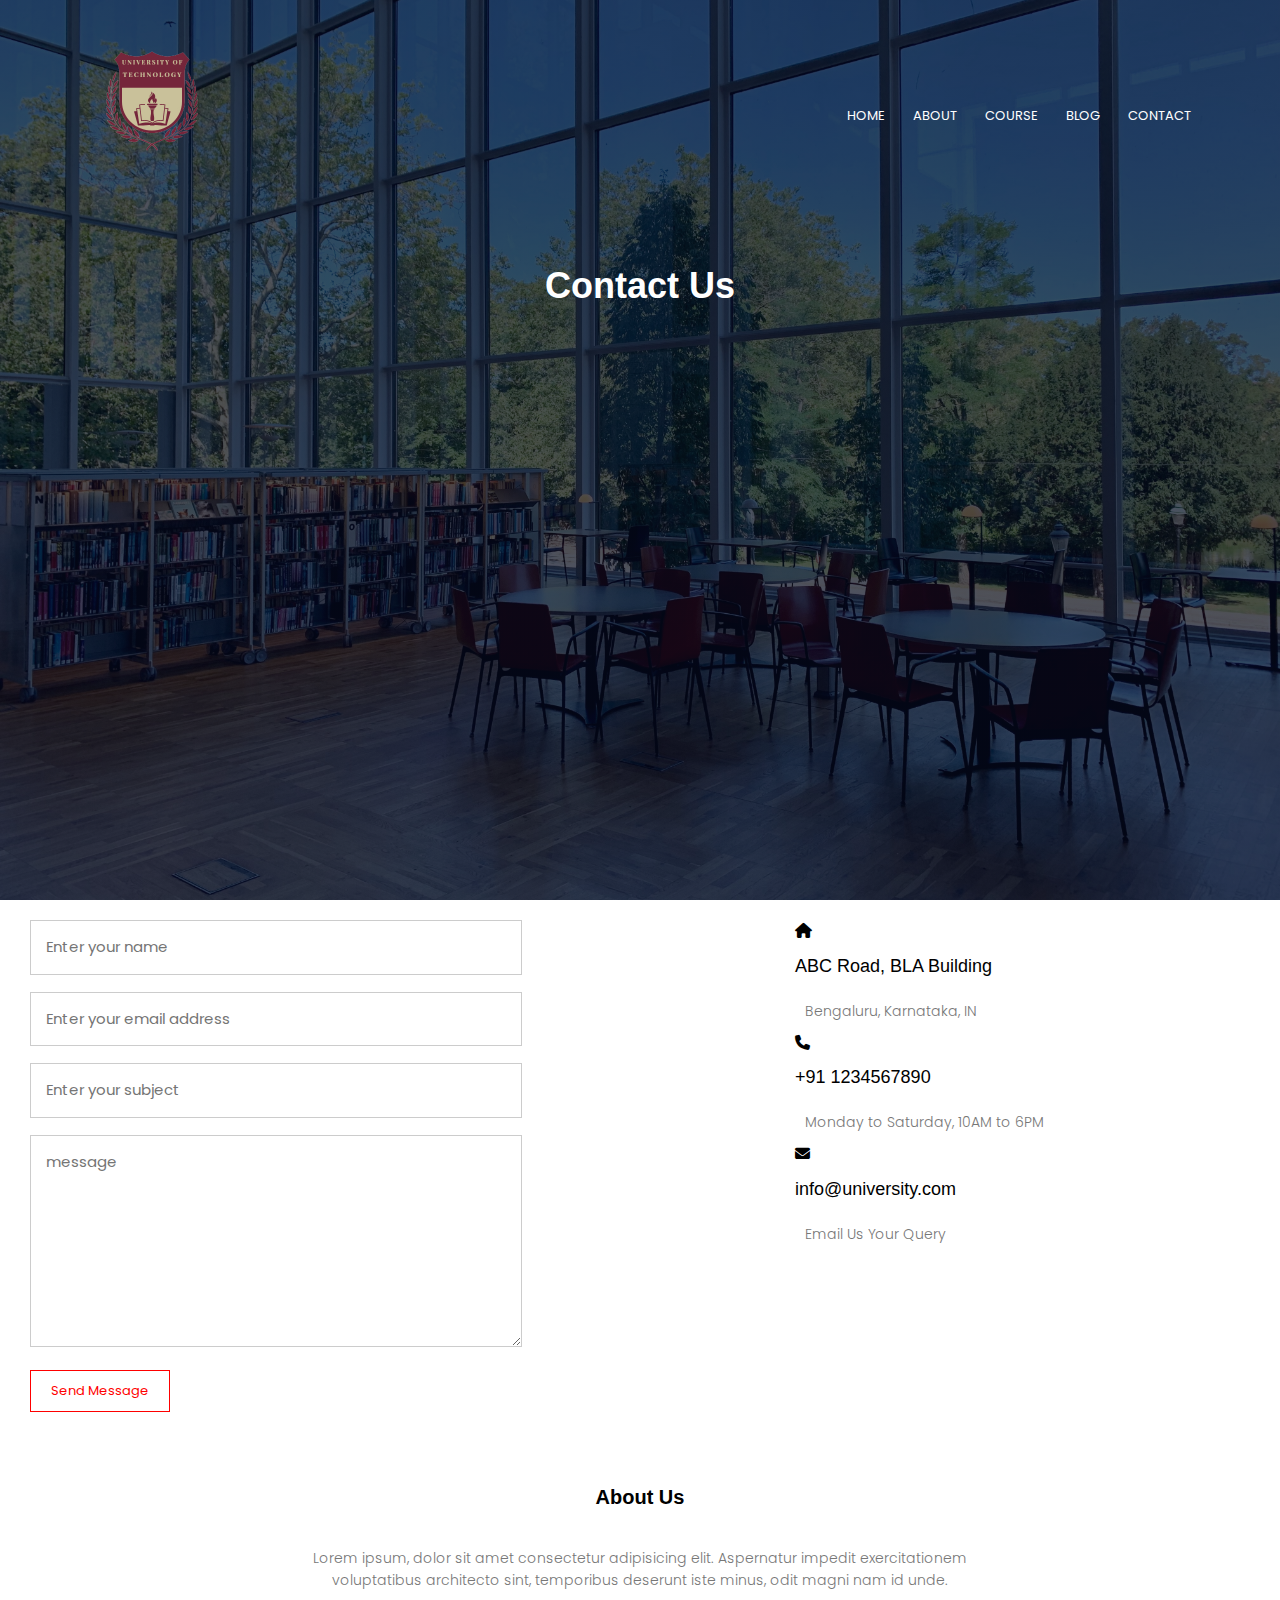
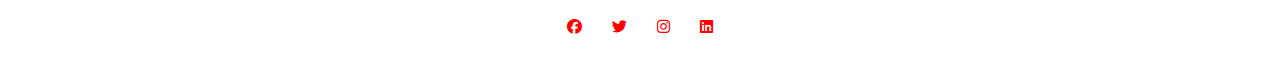
<file: contact.html>
<!DOCTYPE html>
<html>
  <head>
    <meta name="viewport" content="width=device-width, initial-scale=1.0" />
    <title>University of Technology</title>
    <link rel="icon" href="images/android-chrome-192x192.png" />
    <link rel="stylesheet" href="style.css" />
    <link rel="preconnect" href="https://fonts.googleapis.com" />
    <link rel="preconnect" href="https://fonts.gstatic.com" crossorigin />
    <link
      href="https://fonts.googleapis.com/css2?family=Poppins:wght@100;200;300;400&display=swap"
      rel="stylesheet"
    />
    <link rel="stylesheet" href="https://www.w3schools.com/w3css/4/w3.css" />

    <link
      rel="stylesheet"
      href="https://cdnjs.cloudflare.com/ajax/libs/font-awesome/6.4.0/css/all.min.css"
    />
  </head>
  <body>
    <section class="contact">
      <nav>
        <a href="index.html"><img src="images/logo.png" /></a>
        <div class="nav-links" id="navLinks">
          <i class="fa-solid fa-xmark" onclick="hideMenu()"></i>
          <ul>
            <li><a href="index.html">HOME</a></li>
            <li><a href="">ABOUT</a></li>
            <li><a href="">COURSE</a></li>
            <li><a href="">BLOG</a></li>
            <li><a href="">CONTACT</a></li>
          </ul>
        </div>
        <i class="fa-solid fa-bars" onclick="showMenu()"></i>
        <h1>Contact Us</h1>
      </nav>
    </section>

    <!-- -----section ------ -->
    <section class="contact-us">
        <div class="contact-col">
          <form action="">
            <input type="text" placeholder="Enter your name" required />
            <input type="email" placeholder="Enter your email address" required />
            <input type="text" placeholder="Enter your subject" required />
            <textarea name="" id="" cols="30" rows="8" placeholder="message"></textarea>
            <button type="submit" class="hero-tng red-btn">Send Message</button>
          </form>
        </div>
        <div>
          <div>
            <i class="fa-solid fa-house"></i>
            <span>
              <h5>ABC Road, BLA Building</h5>
              <p>Bengaluru, Karnataka, IN</p>
            </span>
          </div>
          <div>
            <i class="fa-solid fa-phone"></i>
            <span>
              <h5>+91 1234567890</h5>
              <p>Monday to Saturday, 10AM to 6PM</p>
            </span>
          </div>
          <div>
            <i class="fa-solid fa-envelope"></i>
            <span>
              <h5>info@university.com</h5>
              <p>Email Us Your Query</p>
            </span>
          </div>
        </div>
      </section>
      
    <!-- -----footer---- -->
    <section class="footer">
      <h4>About Us</h4>
      <p>
        Lorem ipsum, dolor sit amet consectetur adipisicing elit. Aspernatur
        impedit exercitationem<br />voluptatibus architecto sint, temporibus
        deserunt iste minus, odit magni nam id unde.
      </p>
      <div class="icons">
        <i class="fa-brands fa-facebook" aria-hidden="true"></i>
        <i class="fa-brands fa-twitter" aria-hidden="true"></i>
        <i class="fa-brands fa-instagram" aria-hidden="true"></i>
        <i class="fa-brands fa-linkedin" aria-hidden="true"></i>
      </div>
    </section>
    <!-- - - javascript for toggle menu -->
    <script>
      var navLinks = document.querySelector(".nav-links");
      function showMenu() {
        navLinks.style.right = "0";
      }
      function hideMenu() {
        navLinks.style.right = "-200px";
      }
    </script>
  </body>
</html>
</file>
<file: style.css>
*{
    margin : 0;
    padding : 0;
    font-family: 'Poppins', sans-serif;
}
 .header {
    min-height:100vh;
    width:100%;
    background-image: linear-gradient(rgba(4,9,30,0.7),rgba(4,9,30,0.7)),url(images/banner.jpg);
    background-position: center;
    background-size: cover;
    position:relative;
     
 }
 nav{
    display:flex;
    padding: 2% 6%;
    justify-content: space-between;
    align-items:center;
 }
 nav img{
     width: 150px;

 }
 .nav-links{
    flex : 1;
    text-align: right;
    margin-top: -80px;

 }
 .nav-links ul li{
    list-style: none;
    display: inline-block;
    padding: 8px 12px;
    position: relative;

 }
.nav-links ul li a{
    color:#fff;
    text-decoration: none;
    font-size: 13px;
}
.nav-links ul li::after{
    content:'';
    width: 0%;
    height:2px;
    background: #f44336;
    display: block;
    margin:auto;
    transition:0.5s;
}
.nav-links ul li:hover::after{
    width:100%;
}
.text-box{
    width:90%;
    color: #fff;
    position: absolute;
    top: 50%;
    left:50%;
    transform: translate(-50%,-50%);
    text-align: center;
}
.text-box h1{
    font-size: 62px;
}
.text-box p{
    margin: 10px 0 40px;
    font-size: 14px;
    color: #fff;
}
.hero-tng{
    display: inline-block;
    text-decoration: none;
    color: #fff;
    font-size: 13px;
    border: 1px solid #fff;
    padding: 12px 34px;
    background: transparent;
    cursor: pointer;
    position: relative;

}
.hero-tng:hover{
    border: 1px solid #f44336;
    background: #f44336;
    transition: 1s;
}

nav .fa-bars{
    display:none;
}
nav .fa-xmark{
   display: none;
}

@media screen and (max-width:700px){
    .text-box h1{
        font-size: 20px;
    }
    .nav-links ul li{
        display: block;
    }
    .nav-links{
        position: fixed;
        background: #f44336;
        height: 100vh;
        width: 200px;
        top: 0;
        right:-200px;
        text-align: left;
        z-index: 2;
        transition: 1s;
    }

    nav .fa-solid{
        display: block;
        color: white;
        margin: 10px;
        font-size: 22px;
        cursor: pointer;
        margin-top: 80px;

    }
    nav .fa-bars{
        display: block;
        color: white;
        margin: 10px;
        font-size: 22px;
        cursor: pointer;
        text-align: right;
        margin-top: -80px;
        
    }

    .nav-links ul{
        padding: 30px;
    }
} 

/*------- course-------- */

.course{
    width: 80%;
    margin: auto;
    text-align: center;
    padding-top: 100px;
}
h1{
    font-size:36px ;
    font-weight: 600;
}
p{
    color: #777;
    font-size: 14px;
    font-weight: 300;
    line-height: 22px;
    padding: 10px;
}

.row{
    margin-top: 5%;
    display: flex;
    justify-content: space-between;
}
.course-col{
    flex-basis: 31%;
    background:#fff3f3 ;
    border-radius: 10px;
    margin-bottom: 5%;
    padding: 20px 12px;
    box-sizing: border-box;
}
h3{
    text-align:center;
    font-weight: 600;
    margin: 10px 0;
}
.course-col:hover{
    box-shadow: 0 0 20px 0px rgba(0,0,0,0.2);
}
@media screen and (max-width: 700px){
    .row{
        flex-direction: column;
    }
}
/* ----------campus-------- */
.campus{
    width:80%;
    margin: auto;
    text-align: center;
    padding-top: 50px;
}
.campus-col{
    flex-basis: 32%;
    border-radius: 10px;
    margin-bottom: 30px;
    position: relative;
    overflow: hidden;
}
.campus-col img{
    width:100%;
}
.layer{
    background: transparent;
    height:100%;
    width: 100%;
    position: absolute;
    top: 0;
    left: 0;
}
.layer:hover{
    background: rgba(0,0,0,0.2);
}
.layer h3{
    width: 100%;
    font-weight: 500;
    color: white;
    font-size: 26px;
    bottom: 0;
    left:50%;
    transform: translateX(-50%);
    position: absolute;
    opacity: 0;
    transition: 0.5s;
}
.layer:hover h3{
    bottom: 49%;
    opacity: 1;
}
/* ----- Facilities------*/
.facilities{
    width:80%;
    margin: auto;
    text-align: center;
    padding-top: 100px;

}
.facilities-col{
    flex-basis: 31%;
    border-radius: 10px;
    margin-bottom: 5%;
    text-align: left;

}
.facilities-col img{
    width: 100%;
    height: 400px;
    border-radius: 10px;
}
.facilities-col p{
    padding: 0;

}
.facilities-col h3{
    margin-top: 16px;
    margin-bottom: 15px;
    text-align: left;
}
/* -----------testimonials-------------- */
.testimonials{
    width:80%;
    margin: auto;
    text-align: center;
    padding-top: 100px;
}
.testimonials-col{ 
    flex-basis: 44%;
    border-radius: 10px;
    margin-bottom: 5%;
    text-align: left;
    background: #fff3f3;
    padding: 25px;
    cursor: pointer;
    display: flex;
}
.testimonials-col img{
    height:50px;
    margin-left: 5px;
    margin-right: 30px;
    border-radius: 50%;
}
.testimonials-col p{
    padding: 0;
}
.testimonials-col h3{
    margin-top: 15px;
    text-align: left;
}
.testimonials-col .fa-solid{
    color: #f44336;
}
@media(max-width:700px){
    .testimonials-col img{
        margin-left:0px;
        margin-right: 15px;
    }
}

/* -------call to action -------- */

.cta{
    margin: 100px auto;
    width:80%;
    background-image: linear-gradient(rgba(0,0,0,0.7),rgba(0,0,0,0.7)),url(images/brett-jordan-kuEMUoDZepY-unsplash.jpg);
    background-position: center;
    background-size: cover;
    border-radius: 10px;
    text-align: center;
    padding: 100px 0;
}

.cta h1{
    color: white;
    margin-bottom: 40px;
    padding: 0;
}

@media (max-width:700px){
    .cta h1{
        font-size: 24px;
    }
}

/* --------footer ----------- */
.footer{
    width: 100%;
    text-align: center;
    padding: 30px 0;
}

.footer h4{
    margin-bottom: 25px;
    margin-top: 20px;
    font-weight: 600;
}

.icons .fa-brands{
    color:red;
    margin: 0 13px;
    cursor:pointer;
    padding: 18px 0;

}

/* -----contact-page----- */

.contact {
    min-height:100vh;
    width:100%;
    background-image: linear-gradient(rgba(4,9,30,0.7),rgba(4,9,30,0.7)),url(images/drahomir-posteby-mach-n4y3eiQSIoc-unsplash.jpg);
    background-position: center;
    background-size: cover;
    position:relative;
     
 }
.contact h1{
    font-size:36px ;
    font-weight: 600;
    color: #fff;
    text-align: center;
    padding-top: 10%;

}

.location{
    width:80%;
    margin:auto;
    padding: 80px 0;
}
.location iframe{
    width: 100%;
}

.contact-us {
    width: 80%;
    margin: 20px 30px ;
    display: flex;
    justify-content: space-between;
    align-items: flex-start;
  }
  
  .contact-col {
    width: 48%;
  }
  
  .contact-col form {
    margin-bottom: 0;
  }


.contact-col div{
    display: flex;
    align-items:center;
    margin-bottom: 40px;
}

.contact-col div .fa-solid{
    font-size: 28px;
    color: #f44336;
    margin: 10px;
    margin-right: 30px;
}

.contact-col div p{
    padding: 0;
}

.contact-col div h5{
    font-size: 20px;
    margin-bottom: 5px;
    color: #555;
    font-weight: 400;
}

.contact-col input, .contact-col textarea{
    width: 100%;
    padding: 15px;
    margin-bottom: 17px;
    outline: none;
    border:1px solid #ccc;
    box-sizing: border-box;
} 

.red-btn {
    background-color:white;
    color: red;
    padding: 10px 20px;
    border: 1px solid red;
    cursor: pointer;
  }
  
  .red-btn:hover {
    background-color: red;
    color: white;
  }
</file>
